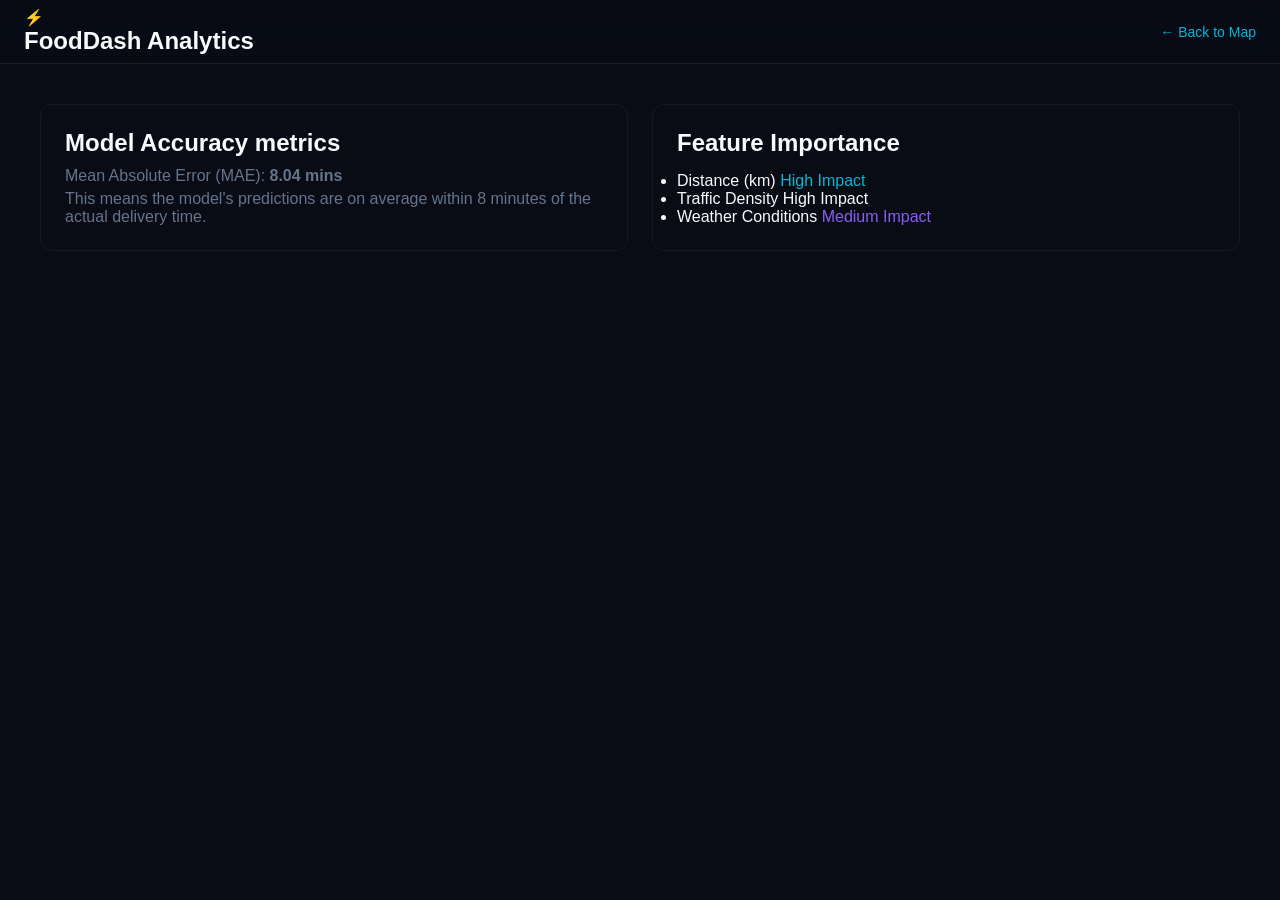
<file: frontend/dashboard.html>
<!DOCTYPE html>
<html lang="en">
<head>
    <meta charset="UTF-8">
    <meta name="viewport" content="width=device-width, initial-scale=1.0">
    <title>FoodDash | Analytics Dashboard</title>
    <link href="https://fonts.googleapis.com/css2?family=Outfit:wght@300;400;500;600;700&family=Space+Grotesk:wght@300;400;500;600;700&display=swap" rel="stylesheet">
    <link rel="stylesheet" href="style.css">
    <style>
        .dashboard-container {
            padding: 40px;
            display: grid;
            grid-template-columns: repeat(auto-fit, minmax(300px, 1fr));
            gap: 24px;
            overflow-y: auto;
        }
        .chart-card {
            background-color: var(--bg-panel);
            border: 1px solid rgba(255, 255, 255, 0.05);
            border-radius: 12px;
            padding: 24px;
        }
    </style>
</head>
<body>
    <div class="app-container">
        <nav class="top-nav">
            <div class="logo">
                <span class="logo-icon">⚡</span>
                <h1>FoodDash <span class="logo-subtitle">Analytics</span></h1>
            </div>
            <div>
                <a href="index.html" style="color: var(--accent-cyan); text-decoration: none; font-size: 14px;">← Back to Map</a>
            </div>
        </nav>
        <div class="dashboard-container">
            <div class="chart-card">
                <h2>Model Accuracy metrics</h2>
                <p style="color: var(--text-muted); margin-top: 10px;">Mean Absolute Error (MAE): <span style="color: var(--success); font-weight: bold; font-family: var(--font-data);">8.04 mins</span></p>
                <p style="color: var(--text-muted); margin-top: 5px;">This means the model's predictions are on average within 8 minutes of the actual delivery time.</p>
            </div>
            <div class="chart-card">
                <h2>Feature Importance</h2>
                <ul class="impact-list" style="margin-top: 15px;">
                    <li><span>Distance (km)</span> <span style="color: var(--accent-cyan);">High Impact</span></li>
                    <li><span>Traffic Density</span> <span style="color: var(--danger);">High Impact</span></li>
                    <li><span>Weather Conditions</span> <span style="color: var(--accent-purple);">Medium Impact</span></li>
                </ul>
            </div>
        </div>
    </div>
</body>
</html>
</file>
<file: frontend/style.css>
:root {
    /* Base Obsidian Palette */
    --bg-canvas: #090c15;
    --bg-surface: rgba(15, 23, 42, 0.78);
    --bg-surface-elevated: rgba(30, 41, 59, 0.7);
    --bg-input: rgba(15, 23, 42, 0.85);
    
    /* Borders & Dividers */
    --border-subtle: rgba(255, 255, 255, 0.07);
    --border-active: rgba(6, 182, 212, 0.5);
    --border-glass: 1px solid rgba(255, 255, 255, 0.08);
    
    /* Typography Colors */
    --text-primary: #f8fafc;
    --text-secondary: #94a3b8;
    --text-muted: #64748b;
    
    /* Brand & Accent Tokens */
    --accent-cyan: #06b6d4;
    --accent-cyan-glow: rgba(6, 182, 212, 0.25);
    --accent-purple: #8b5cf6;
    --accent-purple-glow: rgba(139, 92, 246, 0.25);
    --accent-emerald: #10b981;
    --accent-amber: #f59e0b;
    --accent-rose: #f43f5e;
    
    /* Typography Stack */
    --font-ui: 'Plus Jakarta Sans', -apple-system, BlinkMacSystemFont, sans-serif;
    --font-mono: 'JetBrains Mono', monospace;
    
    /* Radii */
    --radius-sm: 6px;
    --radius-md: 10px;
    --radius-lg: 16px;
    --radius-full: 9999px;
    
    /* Shadows & Glass */
    --glass-blur: blur(20px) saturate(180%);
    --shadow-hud: 0 20px 40px -15px rgba(0, 0, 0, 0.7), 0 0 0 1px rgba(255, 255, 255, 0.07);
    --shadow-hover: 0 10px 25px -5px var(--accent-cyan-glow);
}

* {
    margin: 0;
    padding: 0;
    box-sizing: border-box;
}

body {
    font-family: var(--font-ui);
    background-color: var(--bg-canvas);
    color: var(--text-primary);
    height: 100vh;
    overflow: hidden;
    -webkit-font-smoothing: antialiased;
}

/* Custom Scrollbar */
::-webkit-scrollbar {
    width: 5px;
}
::-webkit-scrollbar-track {
    background: transparent;
}
::-webkit-scrollbar-thumb {
    background: rgba(255, 255, 255, 0.12);
    border-radius: var(--radius-full);
}
::-webkit-scrollbar-thumb:hover {
    background: rgba(255, 255, 255, 0.25);
}

.app-shell {
    display: flex;
    flex-direction: column;
    height: 100vh;
    width: 100vw;
}

/* -------------------------------------------------------------
   TOP NAVIGATION
------------------------------------------------------------- */
.top-nav {
    height: 64px;
    background: rgba(9, 12, 21, 0.85);
    backdrop-filter: var(--glass-blur);
    border-bottom: var(--border-glass);
    display: flex;
    justify-content: space-between;
    align-items: center;
    padding: 0 24px;
    z-index: 1000;
}

.nav-left {
    display: flex;
    align-items: center;
    gap: 28px;
}

.brand {
    display: flex;
    align-items: center;
    gap: 10px;
}

.brand-badge {
    width: 32px;
    height: 32px;
    background: linear-gradient(135deg, rgba(6, 182, 212, 0.2), rgba(139, 92, 246, 0.2));
    border: 1px solid rgba(6, 182, 212, 0.4);
    border-radius: var(--radius-sm);
    display: flex;
    align-items: center;
    justify-content: center;
    color: var(--accent-cyan);
    font-size: 16px;
    box-shadow: 0 0 15px var(--accent-cyan-glow);
}

.brand-text h1 {
    font-size: 17px;
    font-weight: 700;
    letter-spacing: -0.3px;
    color: var(--text-primary);
    line-height: 1.1;
}

.brand-tag {
    font-size: 11px;
    font-weight: 500;
    color: var(--text-muted);
    text-transform: uppercase;
    letter-spacing: 0.8px;
}

/* City Switcher Tabs */
.city-selector {
    display: flex;
    align-items: center;
    background: rgba(255, 255, 255, 0.03);
    border: var(--border-glass);
    padding: 4px;
    border-radius: var(--radius-full);
    gap: 4px;
}

.city-tab {
    background: none;
    border: none;
    color: var(--text-secondary);
    font-family: var(--font-ui);
    font-size: 12px;
    font-weight: 600;
    padding: 6px 14px;
    border-radius: var(--radius-full);
    cursor: pointer;
    display: flex;
    align-items: center;
    gap: 6px;
    transition: all 0.2s cubic-bezier(0.4, 0, 0.2, 1);
}

.city-dot {
    width: 6px;
    height: 6px;
    border-radius: 50%;
    background-color: var(--text-muted);
    transition: all 0.2s;
}

.city-tab:hover {
    color: var(--text-primary);
    background: rgba(255, 255, 255, 0.05);
}

.city-tab.active {
    background: rgba(6, 182, 212, 0.15);
    color: var(--accent-cyan);
    border: 1px solid rgba(6, 182, 212, 0.3);
}

.city-tab.active .city-dot {
    background-color: var(--accent-cyan);
    box-shadow: 0 0 8px var(--accent-cyan);
}

/* Nav Right */
.nav-right {
    display: flex;
    align-items: center;
    gap: 16px;
}

.nav-link {
    color: var(--text-secondary);
    text-decoration: none;
    font-size: 12px;
    font-weight: 500;
    padding: 6px 12px;
    border-radius: var(--radius-sm);
    border: var(--border-glass);
    background: rgba(255, 255, 255, 0.02);
    display: flex;
    align-items: center;
    gap: 6px;
    transition: all 0.2s;
}

.nav-link:hover {
    color: var(--text-primary);
    border-color: rgba(255, 255, 255, 0.18);
    background: rgba(255, 255, 255, 0.05);
}

.system-status {
    display: flex;
    align-items: center;
    gap: 8px;
    background: rgba(16, 185, 129, 0.08);
    border: 1px solid rgba(16, 185, 129, 0.25);
    padding: 6px 12px;
    border-radius: var(--radius-full);
}

.status-pulse {
    width: 7px;
    height: 7px;
    border-radius: 50%;
    background-color: var(--accent-emerald);
    box-shadow: 0 0 10px var(--accent-emerald);
    animation: status-ping 2.5s infinite;
}

.status-label {
    font-size: 11px;
    font-family: var(--font-mono);
    font-weight: 500;
    color: var(--accent-emerald);
}

@keyframes status-ping {
    0% { opacity: 1; transform: scale(1); }
    50% { opacity: 0.4; transform: scale(1.15); }
    100% { opacity: 1; transform: scale(1); }
}

/* -------------------------------------------------------------
   MAP WORKSPACE (FULL-BLEED WITH FLOATING GLASS HUD)
------------------------------------------------------------- */
.map-workspace {
    position: relative;
    flex: 1;
    height: calc(100vh - 64px);
    overflow: hidden;
}

.map-canvas {
    position: absolute;
    inset: 0;
    height: 100%;
    width: 100%;
    background-color: #0b0e14;
    z-index: 1;
}

/* Sleek Inner Vignette so Map smoothly melts into viewport */
.map-workspace::after {
    content: '';
    position: absolute;
    inset: 0;
    pointer-events: none;
    box-shadow: inset 0 0 100px rgba(9, 12, 21, 0.6);
    z-index: 2;
}

/* Floating Distance Meta Bar */
.floating-meta-bar {
    position: absolute;
    bottom: 24px;
    left: 400px;
    z-index: 10;
    background: rgba(15, 23, 42, 0.85);
    backdrop-filter: var(--glass-blur);
    border: var(--border-glass);
    border-radius: var(--radius-full);
    padding: 8px 18px;
    display: flex;
    align-items: center;
    gap: 16px;
    box-shadow: var(--shadow-hud);
}

.meta-item {
    display: flex;
    flex-direction: column;
}

.meta-label {
    font-size: 10px;
    font-weight: 600;
    text-transform: uppercase;
    letter-spacing: 0.5px;
    color: var(--text-muted);
}

.meta-value {
    font-family: var(--font-mono);
    font-size: 14px;
    font-weight: 700;
    color: var(--accent-cyan);
}

.meta-sub {
    font-size: 12px;
    color: var(--text-secondary);
    font-weight: 500;
}

.meta-divider {
    width: 1px;
    height: 24px;
    background: rgba(255, 255, 255, 0.1);
}

/* -------------------------------------------------------------
   FLOATING HUD PANELS
------------------------------------------------------------- */
.hud-panel {
    position: absolute;
    top: 24px;
    bottom: 24px;
    width: 360px;
    background: var(--bg-surface);
    backdrop-filter: var(--glass-blur);
    border: var(--border-glass);
    border-radius: var(--radius-lg);
    box-shadow: var(--shadow-hud);
    z-index: 10;
    padding: 24px;
    display: flex;
    flex-direction: column;
    gap: 20px;
    overflow-y: auto;
    transition: all 0.3s ease;
}

.hud-left {
    left: 24px;
}

.hud-right {
    right: 24px;
}

.panel-header {
    display: flex;
    flex-direction: column;
    gap: 4px;
}

.panel-tag {
    font-family: var(--font-mono);
    font-size: 10px;
    font-weight: 600;
    text-transform: uppercase;
    letter-spacing: 1px;
    color: var(--accent-cyan);
}

.panel-header h2 {
    font-size: 18px;
    font-weight: 700;
    letter-spacing: -0.3px;
    color: var(--text-primary);
}

.panel-desc {
    font-size: 12px;
    color: var(--text-secondary);
    line-height: 1.4;
}

/* Form Controls */
.form-section {
    display: flex;
    flex-direction: column;
    gap: 18px;
}

.control-group {
    display: flex;
    flex-direction: column;
    gap: 8px;
}

.control-group label {
    display: flex;
    align-items: center;
    gap: 6px;
    font-size: 12px;
    font-weight: 600;
    color: var(--text-secondary);
}

.label-icon {
    font-size: 14px;
}

.label-with-value {
    display: flex;
    justify-content: space-between;
    align-items: center;
}

/* Select & Inputs */
.select-wrapper,
.input-action-wrapper {
    position: relative;
    width: 100%;
}

select,
input[type="text"] {
    width: 100%;
    background: var(--bg-input);
    border: 1px solid rgba(255, 255, 255, 0.1);
    color: var(--text-primary);
    padding: 10px 14px;
    border-radius: var(--radius-md);
    font-family: var(--font-ui);
    font-size: 13px;
    font-weight: 500;
    outline: none;
    transition: all 0.2s cubic-bezier(0.4, 0, 0.2, 1);
}

select:focus,
input[type="text"]:focus {
    border-color: var(--accent-cyan);
    box-shadow: 0 0 0 3px var(--accent-cyan-glow);
}

.input-action-wrapper input {
    cursor: pointer;
    padding-right: 36px;
    text-overflow: ellipsis;
}

.clear-btn {
    position: absolute;
    right: 8px;
    top: 50%;
    transform: translateY(-50%);
    background: none;
    border: none;
    color: var(--text-muted);
    font-size: 12px;
    cursor: pointer;
    width: 24px;
    height: 24px;
    display: flex;
    align-items: center;
    justify-content: center;
    border-radius: 50%;
    transition: all 0.2s;
}

.clear-btn:hover {
    color: var(--text-primary);
    background: rgba(255, 255, 255, 0.1);
}

.input-hint {
    font-size: 11px;
    color: var(--text-muted);
}

/* Environmental Card */
.environmental-card {
    background: rgba(255, 255, 255, 0.02);
    border: 1px dashed rgba(255, 255, 255, 0.1);
    border-radius: var(--radius-md);
    padding: 16px;
    display: flex;
    flex-direction: column;
    gap: 16px;
}

.card-header {
    display: flex;
    justify-content: space-between;
    align-items: center;
}

.card-title {
    font-size: 11px;
    font-weight: 700;
    text-transform: uppercase;
    letter-spacing: 0.8px;
    color: var(--accent-purple);
}

.badge-subtle {
    font-size: 10px;
    font-family: var(--font-mono);
    color: var(--text-muted);
    background: rgba(255, 255, 255, 0.04);
    padding: 2px 8px;
    border-radius: var(--radius-full);
}

/* Weather Segmented Pills */
.pill-group {
    display: grid;
    grid-template-columns: repeat(4, 1fr);
    gap: 6px;
}

.pill-btn {
    background: var(--bg-input);
    border: 1px solid rgba(255, 255, 255, 0.08);
    color: var(--text-secondary);
    font-family: var(--font-ui);
    font-size: 11px;
    font-weight: 600;
    padding: 8px 4px;
    border-radius: var(--radius-sm);
    cursor: pointer;
    display: flex;
    flex-direction: column;
    align-items: center;
    gap: 4px;
    transition: all 0.2s;
}

.pill-btn:hover {
    color: var(--text-primary);
    border-color: rgba(255, 255, 255, 0.2);
}

.pill-btn.active {
    background: rgba(6, 182, 212, 0.15);
    border-color: var(--accent-cyan);
    color: var(--accent-cyan);
    box-shadow: 0 0 10px var(--accent-cyan-glow);
}

.pill-icon {
    font-size: 14px;
}

/* Traffic Slider */
.active-traffic-badge {
    font-size: 10px;
    font-family: var(--font-mono);
    font-weight: 600;
    padding: 2px 8px;
    border-radius: var(--radius-full);
    text-transform: uppercase;
}

.traffic-low {
    background: rgba(16, 185, 129, 0.12);
    color: var(--accent-emerald);
    border: 1px solid rgba(16, 185, 129, 0.3);
}

.traffic-med {
    background: rgba(245, 158, 11, 0.12);
    color: var(--accent-amber);
    border: 1px solid rgba(245, 158, 11, 0.3);
}

.traffic-high {
    background: rgba(244, 63, 94, 0.12);
    color: var(--accent-rose);
    border: 1px solid rgba(244, 63, 94, 0.3);
}

.traffic-jam {
    background: rgba(239, 68, 68, 0.2);
    color: #ef4444;
    border: 1px solid rgba(239, 68, 68, 0.5);
    box-shadow: 0 0 10px rgba(239, 68, 68, 0.3);
}

.slider-wrapper {
    display: flex;
    flex-direction: column;
    gap: 6px;
    padding-top: 4px;
}

input[type="range"] {
    -webkit-appearance: none;
    appearance: none;
    width: 100%;
    height: 5px;
    background: rgba(255, 255, 255, 0.1);
    border-radius: var(--radius-full);
    outline: none;
}

input[type="range"]::-webkit-slider-thumb {
    -webkit-appearance: none;
    width: 16px;
    height: 16px;
    border-radius: 50%;
    background: var(--accent-cyan);
    box-shadow: 0 0 10px var(--accent-cyan);
    cursor: pointer;
    border: 2px solid #0f172a;
    transition: transform 0.15s;
}

input[type="range"]::-webkit-slider-thumb:hover {
    transform: scale(1.2);
}

.slider-steps {
    display: flex;
    justify-content: space-between;
    font-size: 10px;
    font-family: var(--font-mono);
    color: var(--text-muted);
}

/* Primary Execute Button */
.execute-btn {
    background: linear-gradient(135deg, #06b6d4, #8b5cf6);
    color: white;
    border: none;
    padding: 13px 20px;
    border-radius: var(--radius-md);
    font-family: var(--font-ui);
    font-weight: 700;
    font-size: 13px;
    letter-spacing: 0.3px;
    cursor: pointer;
    display: flex;
    align-items: center;
    justify-content: center;
    gap: 8px;
    box-shadow: 0 4px 20px -5px rgba(6, 182, 212, 0.4);
    transition: all 0.25s cubic-bezier(0.4, 0, 0.2, 1);
}

.execute-btn:hover {
    box-shadow: 0 8px 25px -4px rgba(6, 182, 212, 0.6);
    transform: translateY(-1px);
}

.execute-btn:active {
    transform: translateY(0);
}

/* -------------------------------------------------------------
   AI TELEMETRY HUD (RIGHT PANEL)
------------------------------------------------------------- */
.eta-card {
    background: linear-gradient(135deg, rgba(6, 182, 212, 0.08), rgba(139, 92, 246, 0.08));
    border: 1px solid rgba(6, 182, 212, 0.25);
    border-radius: var(--radius-md);
    padding: 20px;
    text-align: center;
    position: relative;
    overflow: hidden;
}

.eta-card::before {
    content: '';
    position: absolute;
    top: 0;
    left: 0;
    right: 0;
    height: 2px;
    background: linear-gradient(90deg, transparent, var(--accent-cyan), transparent);
}

.eta-badge {
    font-size: 11px;
    font-weight: 600;
    text-transform: uppercase;
    letter-spacing: 1px;
    color: var(--accent-cyan);
    margin-bottom: 6px;
}

.eta-figure {
    display: flex;
    align-items: baseline;
    justify-content: center;
    gap: 8px;
    margin: 8px 0 16px;
}

.eta-number {
    font-family: var(--font-mono);
    font-size: 52px;
    font-weight: 800;
    color: white;
    line-height: 1;
    text-shadow: 0 0 25px rgba(6, 182, 212, 0.4);
}

.eta-unit {
    font-size: 14px;
    font-weight: 700;
    color: var(--text-secondary);
    letter-spacing: 0.5px;
}

/* Confidence Bar */
.confidence-container {
    display: flex;
    flex-direction: column;
    gap: 6px;
}

.confidence-header {
    display: flex;
    justify-content: space-between;
    font-size: 11px;
    color: var(--text-muted);
}

.confidence-percent {
    font-family: var(--font-mono);
    font-weight: 600;
    color: var(--text-primary);
}

.confidence-track {
    height: 5px;
    background: rgba(255, 255, 255, 0.08);
    border-radius: var(--radius-full);
    overflow: hidden;
}

.confidence-bar {
    height: 100%;
    background-color: var(--accent-emerald);
    border-radius: var(--radius-full);
    transition: width 0.8s cubic-bezier(0.4, 0, 0.2, 1), background-color 0.4s;
}

/* Decomposition Card */
.decomposition-card {
    background: rgba(255, 255, 255, 0.02);
    border: var(--border-glass);
    border-radius: var(--radius-md);
    padding: 18px;
    display: flex;
    flex-direction: column;
    gap: 16px;
}

/* Proportional Stacked Bar */
.delay-proportions-bar {
    height: 6px;
    background: rgba(255, 255, 255, 0.06);
    border-radius: var(--radius-full);
    display: flex;
    overflow: hidden;
}

.prop-segment {
    height: 100%;
    transition: width 0.8s ease;
}

.prop-base {
    background-color: var(--accent-cyan);
}

.prop-traffic {
    background-color: var(--accent-rose);
}

.prop-weather {
    background-color: var(--accent-purple);
}

/* Breakdown Rows */
.breakdown-list {
    list-style: none;
    display: flex;
    flex-direction: column;
    gap: 12px;
}

.breakdown-row {
    display: flex;
    justify-content: space-between;
    align-items: center;
    padding-bottom: 10px;
    border-bottom: 1px dashed rgba(255, 255, 255, 0.06);
}

.breakdown-row:last-child {
    border-bottom: none;
    padding-bottom: 0;
}

.row-left {
    display: flex;
    align-items: center;
    gap: 10px;
}

.bullet {
    width: 8px;
    height: 8px;
    border-radius: 50%;
}

.bullet-base { background-color: var(--accent-cyan); box-shadow: 0 0 6px var(--accent-cyan); }
.bullet-traffic { background-color: var(--accent-rose); box-shadow: 0 0 6px var(--accent-rose); }
.bullet-weather { background-color: var(--accent-purple); box-shadow: 0 0 6px var(--accent-purple); }

.row-title {
    font-size: 12px;
    font-weight: 600;
    color: var(--text-primary);
}

.row-sub {
    font-size: 10px;
    color: var(--text-muted);
}

.row-value {
    font-family: var(--font-mono);
    font-size: 13px;
    font-weight: 700;
    color: var(--text-primary);
}

.row-value.penalty {
    color: var(--accent-rose);
}

/* -------------------------------------------------------------
   LEAFLET MAP PIN & CONTROL STYLING
------------------------------------------------------------- */
/* Leaflet attribution & controls */
.leaflet-control-zoom {
    border: none !important;
    box-shadow: var(--shadow-hud) !important;
    margin-top: 24px !important;
    margin-right: 24px !important;
}

.leaflet-control-zoom a {
    background-color: rgba(15, 23, 42, 0.85) !important;
    backdrop-filter: var(--glass-blur) !important;
    color: var(--text-primary) !important;
    border: 1px solid rgba(255, 255, 255, 0.08) !important;
    width: 32px !important;
    height: 32px !important;
    line-height: 30px !important;
    font-size: 15px !important;
    transition: all 0.2s;
}

.leaflet-control-zoom-in {
    border-top-left-radius: var(--radius-sm) !important;
    border-top-right-radius: var(--radius-sm) !important;
}

.leaflet-control-zoom-out {
    border-bottom-left-radius: var(--radius-sm) !important;
    border-bottom-right-radius: var(--radius-sm) !important;
}

.leaflet-control-zoom a:hover {
    background-color: rgba(30, 41, 59, 0.95) !important;
    color: var(--accent-cyan) !important;
}

.leaflet-control-attribution {
    background: rgba(9, 12, 21, 0.7) !important;
    backdrop-filter: blur(8px) !important;
    color: var(--text-muted) !important;
    font-size: 10px !important;
    border-top-left-radius: var(--radius-sm) !important;
}

.leaflet-control-attribution a {
    color: var(--text-secondary) !important;
    text-decoration: none !important;
}

/* Custom Ping Markers */
.node-marker-wrapper {
    position: relative;
    width: 24px;
    height: 24px;
    display: flex;
    align-items: center;
    justify-content: center;
}

.node-marker-core {
    width: 14px;
    height: 14px;
    border-radius: 50%;
    border: 2px solid #090c15;
    z-index: 2;
}

.node-marker-ring {
    position: absolute;
    width: 28px;
    height: 28px;
    border-radius: 50%;
    opacity: 0.7;
    animation: marker-pulse 2s infinite cubic-bezier(0.2, 0.8, 0.2, 1);
}

.core-origin { background-color: var(--accent-cyan); box-shadow: 0 0 12px var(--accent-cyan); }
.ring-origin { border: 2px solid var(--accent-cyan); }

.core-dropoff { background-color: var(--accent-purple); box-shadow: 0 0 12px var(--accent-purple); }
.ring-dropoff { border: 2px solid var(--accent-purple); }

@keyframes marker-pulse {
    0% { transform: scale(0.6); opacity: 0.9; }
    100% { transform: scale(1.8); opacity: 0; }
}

/* -------------------------------------------------------------
   ALERT TOAST
------------------------------------------------------------- */
.custom-alert {
    position: fixed;
    top: 24px;
    left: 50%;
    transform: translateX(-50%);
    background: rgba(15, 23, 42, 0.95);
    backdrop-filter: var(--glass-blur);
    border: 1px solid rgba(244, 63, 94, 0.4);
    box-shadow: 0 20px 40px rgba(0, 0, 0, 0.7), 0 0 20px rgba(244, 63, 94, 0.2);
    padding: 12px 20px;
    border-radius: var(--radius-md);
    display: flex;
    align-items: center;
    gap: 12px;
    z-index: 9999;
    transition: all 0.3s cubic-bezier(0.4, 0, 0.2, 1);
}

.custom-alert.hidden {
    top: -80px;
    opacity: 0;
    pointer-events: none;
}

.alert-indicator {
    width: 8px;
    height: 8px;
    border-radius: 50%;
    background-color: var(--accent-rose);
    box-shadow: 0 0 8px var(--accent-rose);
}

.alert-content {
    display: flex;
    flex-direction: column;
}

.alert-title {
    font-size: 11px;
    font-weight: 700;
    color: var(--accent-rose);
    text-transform: uppercase;
    letter-spacing: 0.5px;
}

#alert-message {
    font-size: 12px;
    color: var(--text-primary);
}

.alert-close {
    background: none;
    border: none;
    color: var(--text-muted);
    font-size: 14px;
    cursor: pointer;
    margin-left: 8px;
    transition: color 0.2s;
}

.alert-close:hover {
    color: var(--text-primary);
}
</file>
